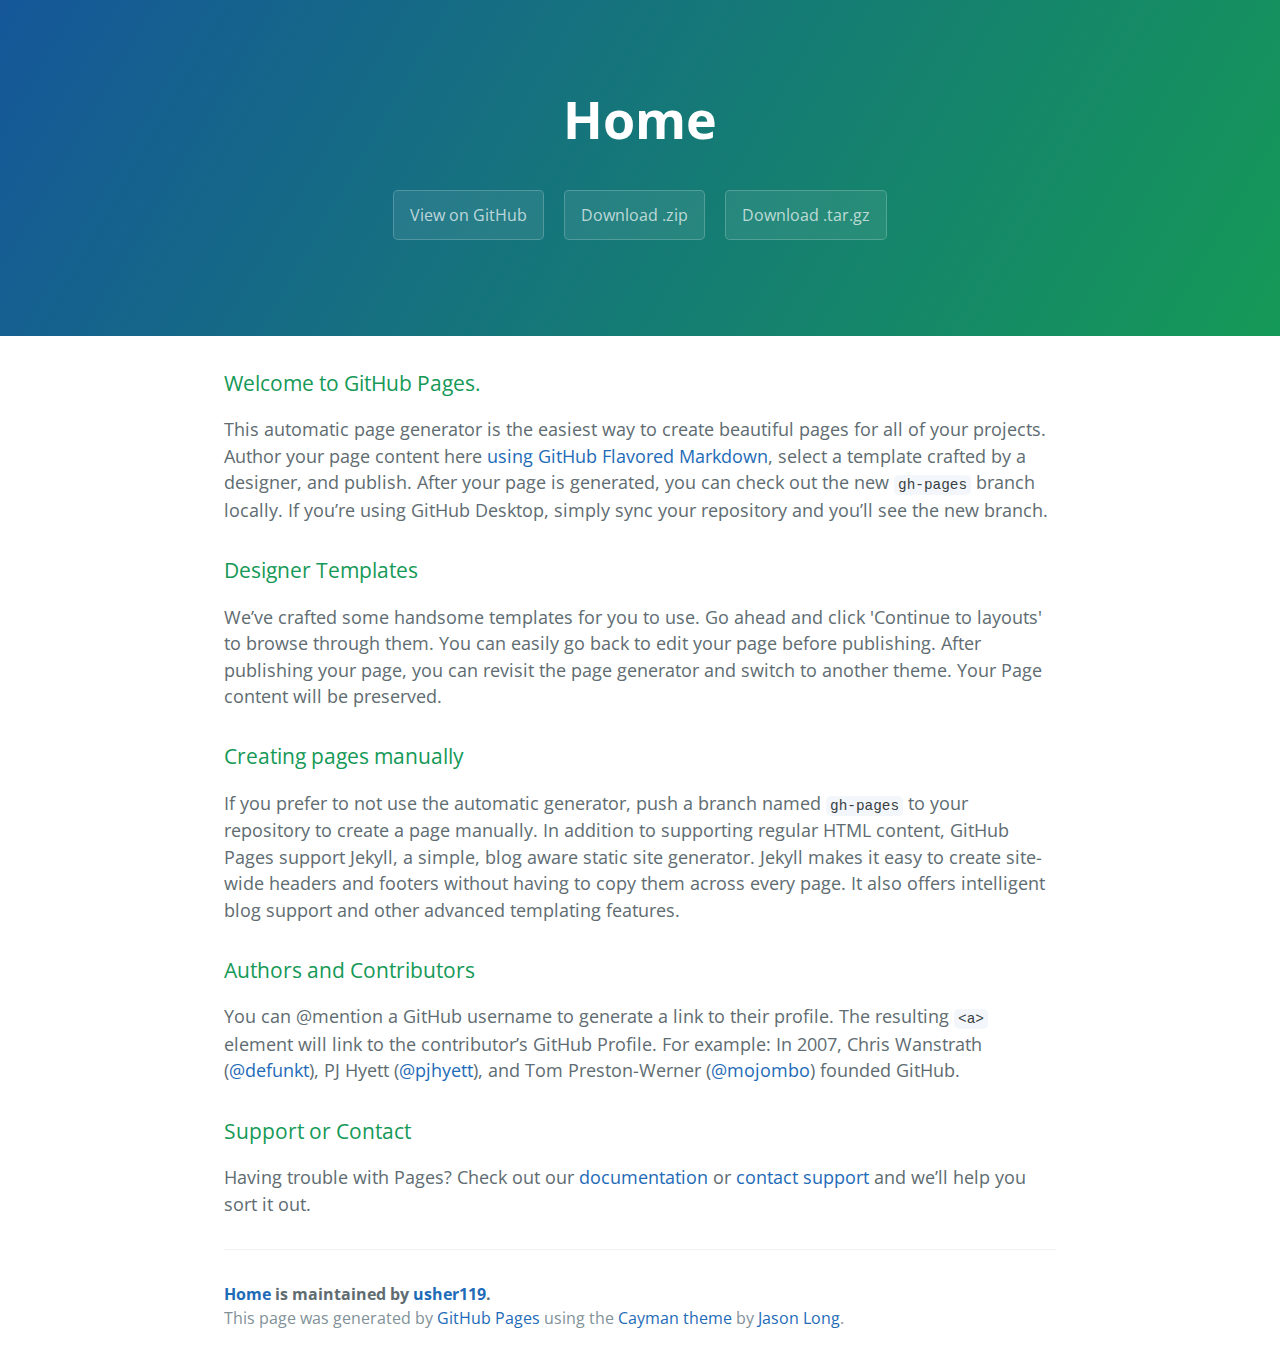
<file: index.html>
<!DOCTYPE html>
<html lang="en-us">
  <head>
    <meta charset="UTF-8">
    <title>Home by usher119</title>
    <meta name="viewport" content="width=device-width, initial-scale=1">
    <link rel="stylesheet" type="text/css" href="stylesheets/normalize.css" media="screen">
    <link href='https://fonts.googleapis.com/css?family=Open+Sans:400,700' rel='stylesheet' type='text/css'>
    <link rel="stylesheet" type="text/css" href="stylesheets/stylesheet.css" media="screen">
    <link rel="stylesheet" type="text/css" href="stylesheets/github-light.css" media="screen">
  </head>
  <body>
    <section class="page-header">
      <h1 class="project-name">Home</h1>
      <h2 class="project-tagline"></h2>
      <a href="https://github.com/usher119/home" class="btn">View on GitHub</a>
      <a href="https://github.com/usher119/home/zipball/master" class="btn">Download .zip</a>
      <a href="https://github.com/usher119/home/tarball/master" class="btn">Download .tar.gz</a>
    </section>

    <section class="main-content">
      <h3>
<a id="welcome-to-github-pages" class="anchor" href="#welcome-to-github-pages" aria-hidden="true"><span aria-hidden="true" class="octicon octicon-link"></span></a>Welcome to GitHub Pages.</h3>

<p>This automatic page generator is the easiest way to create beautiful pages for all of your projects. Author your page content here <a href="https://guides.github.com/features/mastering-markdown/">using GitHub Flavored Markdown</a>, select a template crafted by a designer, and publish. After your page is generated, you can check out the new <code>gh-pages</code> branch locally. If you’re using GitHub Desktop, simply sync your repository and you’ll see the new branch.</p>

<h3>
<a id="designer-templates" class="anchor" href="#designer-templates" aria-hidden="true"><span aria-hidden="true" class="octicon octicon-link"></span></a>Designer Templates</h3>

<p>We’ve crafted some handsome templates for you to use. Go ahead and click 'Continue to layouts' to browse through them. You can easily go back to edit your page before publishing. After publishing your page, you can revisit the page generator and switch to another theme. Your Page content will be preserved.</p>

<h3>
<a id="creating-pages-manually" class="anchor" href="#creating-pages-manually" aria-hidden="true"><span aria-hidden="true" class="octicon octicon-link"></span></a>Creating pages manually</h3>

<p>If you prefer to not use the automatic generator, push a branch named <code>gh-pages</code> to your repository to create a page manually. In addition to supporting regular HTML content, GitHub Pages support Jekyll, a simple, blog aware static site generator. Jekyll makes it easy to create site-wide headers and footers without having to copy them across every page. It also offers intelligent blog support and other advanced templating features.</p>

<h3>
<a id="authors-and-contributors" class="anchor" href="#authors-and-contributors" aria-hidden="true"><span aria-hidden="true" class="octicon octicon-link"></span></a>Authors and Contributors</h3>

<p>You can @mention a GitHub username to generate a link to their profile. The resulting <code>&lt;a&gt;</code> element will link to the contributor’s GitHub Profile. For example: In 2007, Chris Wanstrath (<a href="https://github.com/defunkt" class="user-mention">@defunkt</a>), PJ Hyett (<a href="https://github.com/pjhyett" class="user-mention">@pjhyett</a>), and Tom Preston-Werner (<a href="https://github.com/mojombo" class="user-mention">@mojombo</a>) founded GitHub.</p>

<h3>
<a id="support-or-contact" class="anchor" href="#support-or-contact" aria-hidden="true"><span aria-hidden="true" class="octicon octicon-link"></span></a>Support or Contact</h3>

<p>Having trouble with Pages? Check out our <a href="https://help.github.com/pages">documentation</a> or <a href="https://github.com/contact">contact support</a> and we’ll help you sort it out.</p>

      <footer class="site-footer">
        <span class="site-footer-owner"><a href="https://github.com/usher119/home">Home</a> is maintained by <a href="https://github.com/usher119">usher119</a>.</span>

        <span class="site-footer-credits">This page was generated by <a href="https://pages.github.com">GitHub Pages</a> using the <a href="https://github.com/jasonlong/cayman-theme">Cayman theme</a> by <a href="https://twitter.com/jasonlong">Jason Long</a>.</span>
      </footer>

    </section>

  
  </body>
</html>
</file>
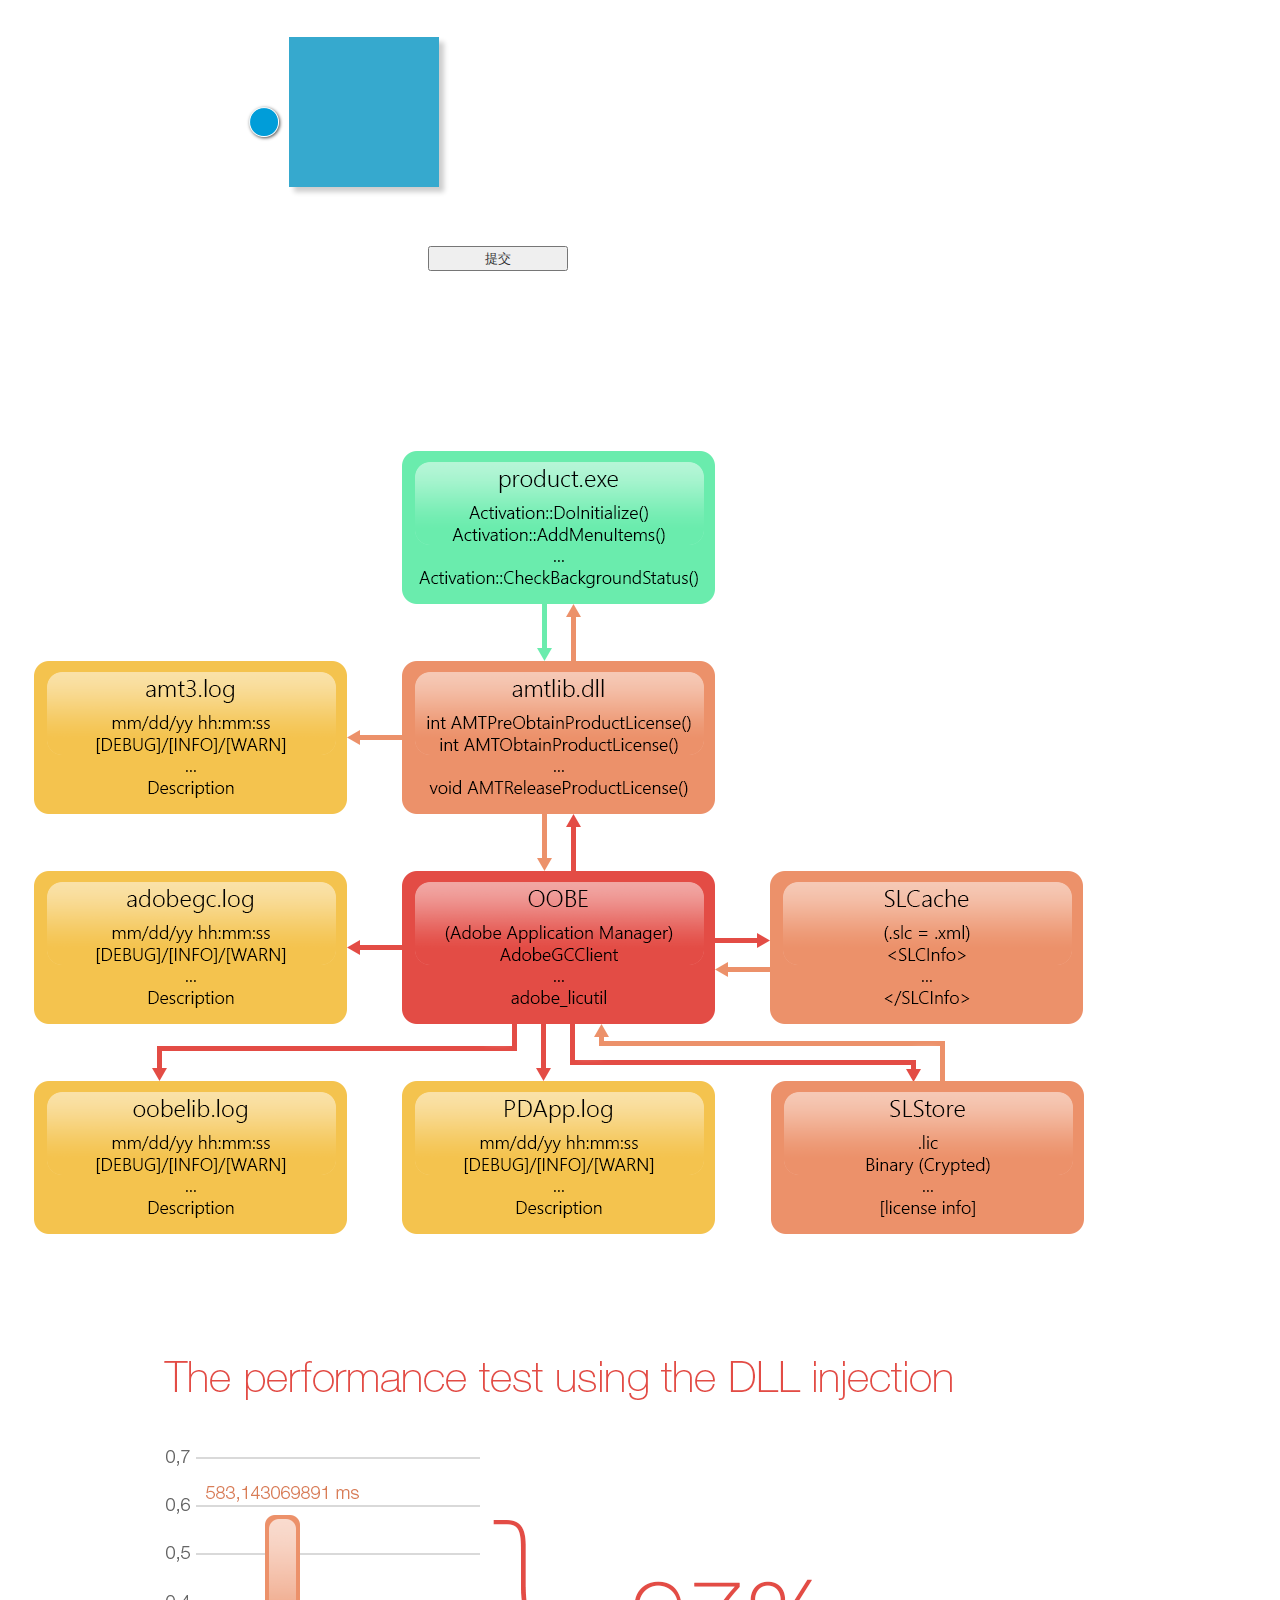
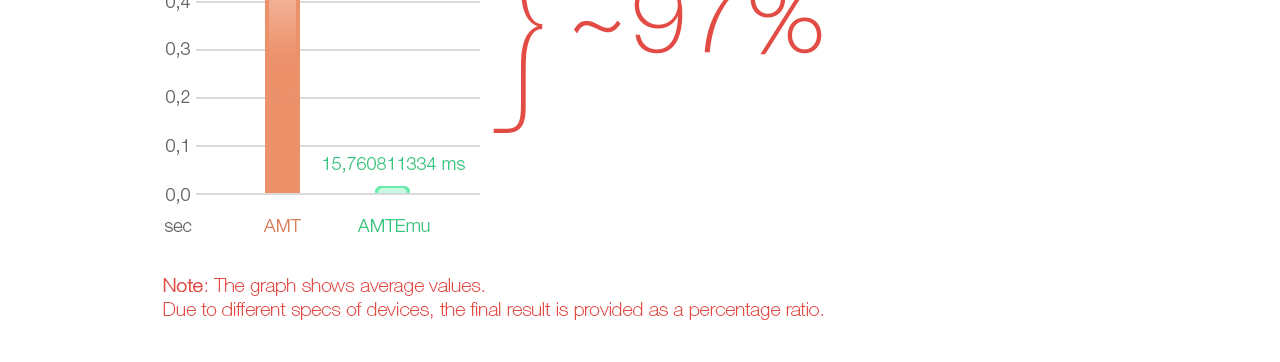
<file: home.html>
﻿<!DOCTYPE html>
<html>
  <head>
    <title>Home</title>
    <meta http-equiv="X-UA-Compatible" content="IE=edge"/>
    <meta http-equiv="content-type" content="text/html; charset=utf-8"/>
    <meta name="apple-mobile-web-app-capable" content="yes"/>
    <link href="resources/css/jquery-ui-themes.css" type="text/css" rel="stylesheet"/>
    <link href="resources/css/axure_rp_page.css" type="text/css" rel="stylesheet"/>
    <link href="data/styles.css" type="text/css" rel="stylesheet"/>
    <link href="files/home/styles.css" type="text/css" rel="stylesheet"/>
    <script src="resources/scripts/jquery-1.7.1.min.js"></script>
    <script src="resources/scripts/jquery-ui-1.8.10.custom.min.js"></script>
    <script src="resources/scripts/axure/axQuery.js"></script>
    <script src="resources/scripts/axure/globals.js"></script>
    <script src="resources/scripts/axutils.js"></script>
    <script src="resources/scripts/axure/annotation.js"></script>
    <script src="resources/scripts/axure/axQuery.std.js"></script>
    <script src="resources/scripts/axure/doc.js"></script>
    <script src="data/document.js"></script>
    <script src="resources/scripts/messagecenter.js"></script>
    <script src="resources/scripts/axure/events.js"></script>
    <script src="resources/scripts/axure/recording.js"></script>
    <script src="resources/scripts/axure/action.js"></script>
    <script src="resources/scripts/axure/expr.js"></script>
    <script src="resources/scripts/axure/geometry.js"></script>
    <script src="resources/scripts/axure/flyout.js"></script>
    <script src="resources/scripts/axure/ie.js"></script>
    <script src="resources/scripts/axure/model.js"></script>
    <script src="resources/scripts/axure/repeater.js"></script>
    <script src="resources/scripts/axure/sto.js"></script>
    <script src="resources/scripts/axure/utils.temp.js"></script>
    <script src="resources/scripts/axure/variables.js"></script>
    <script src="resources/scripts/axure/drag.js"></script>
    <script src="resources/scripts/axure/move.js"></script>
    <script src="resources/scripts/axure/visibility.js"></script>
    <script src="resources/scripts/axure/style.js"></script>
    <script src="resources/scripts/axure/adaptive.js"></script>
    <script src="resources/scripts/axure/tree.js"></script>
    <script src="resources/scripts/axure/init.temp.js"></script>
    <script src="files/home/data.js"></script>
    <script src="resources/scripts/axure/legacy.js"></script>
    <script src="resources/scripts/axure/viewer.js"></script>
    <script src="resources/scripts/axure/math.js"></script>
    <script type="text/javascript">
      $axure.utils.getTransparentGifPath = function() { return 'resources/images/transparent.gif'; };
      $axure.utils.getOtherPath = function() { return 'resources/Other.html'; };
      $axure.utils.getReloadPath = function() { return 'resources/reload.html'; };
    </script>
  </head>
  <body>
    <div id="base" class="">

      <!-- Unnamed (Ellipse) -->
      <div id="u0" class="ax_default marker">
        <img id="u0_img" class="img " src="images/home/u0.png"/>
        <!-- Unnamed () -->
        <div id="u1" class="text" style="display:none; visibility: hidden">
          <p><span></span></p>
        </div>
      </div>

      <!-- Unnamed (Rectangle) -->
      <div id="u2" class="ax_default sticky_2">
        <div id="u2_div" class=""></div>
        <!-- Unnamed () -->
        <div id="u3" class="text" style="display:none; visibility: hidden">
          <p><span></span></p>
        </div>
      </div>

      <!-- Unnamed (HTML Button) -->
      <div id="u4" class="ax_default html_button">
        <input id="u4_input" type="submit" value="提交"/>
      </div>

      <!-- Unnamed (Image) -->
      <div id="u5" class="ax_default image">
        <img id="u5_img" class="img " src="images/home/u5.png"/>
        <!-- Unnamed () -->
        <div id="u6" class="text" style="display:none; visibility: hidden">
          <p><span></span></p>
        </div>
      </div>

      <!-- Unnamed (Image) -->
      <div id="u7" class="ax_default image">
        <img id="u7_img" class="img " src="images/home/u7.png"/>
        <!-- Unnamed () -->
        <div id="u8" class="text" style="display:none; visibility: hidden">
          <p><span></span></p>
        </div>
      </div>
    </div>
  </body>
</html>
</file>
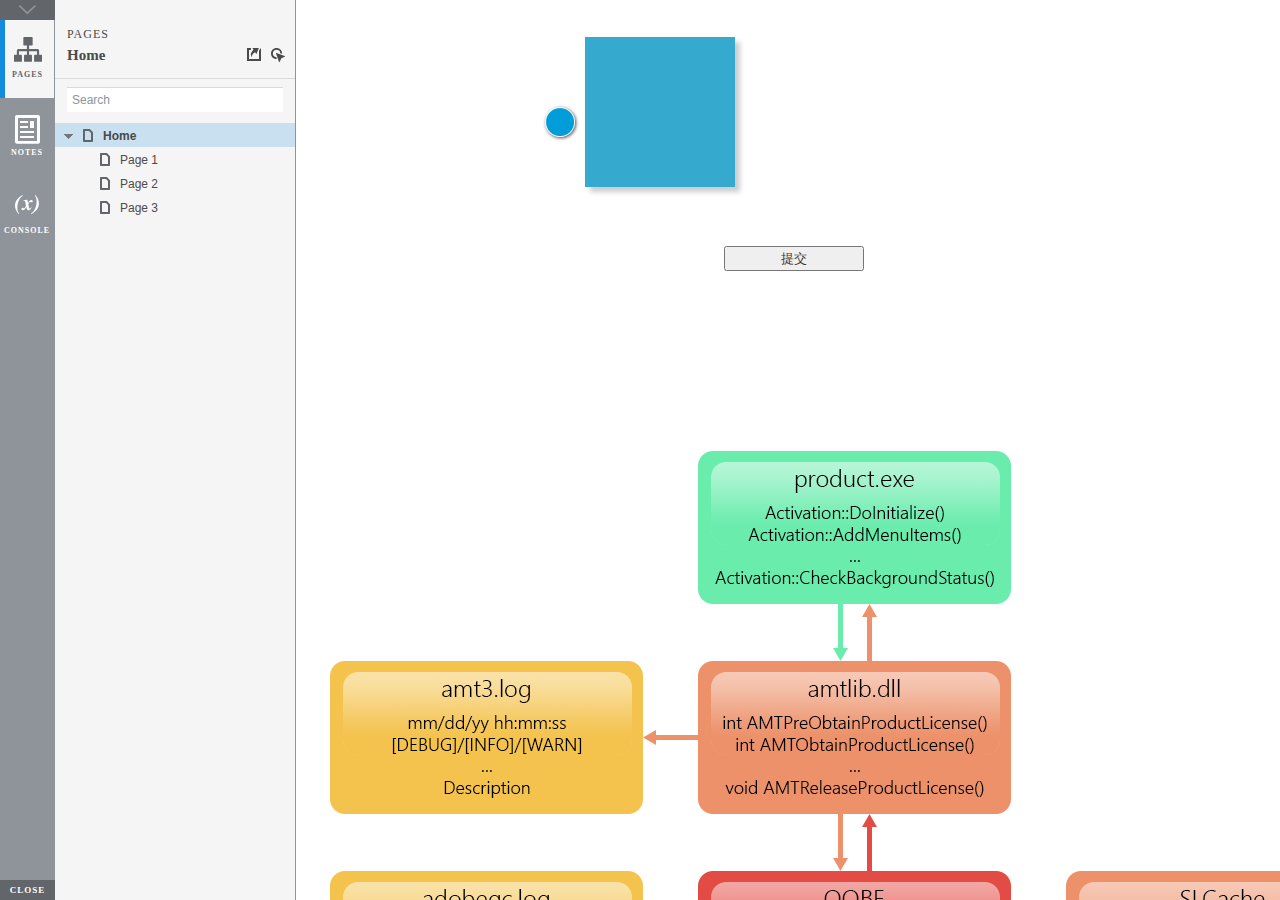
<file: start.html>
﻿<!DOCTYPE html>
<html xmlns="http://www.w3.org/1999/xhtml" xml:lang="en" lang="en">
<head>
    <title>Untitled Document</title>
    <meta http-equiv="X-UA-Compatible" content="IE=edge"/>
    <meta http-equiv="content-type" content="text/html; charset=utf-8" />
    <meta name="viewport" content="width=device-width, initial-scale=1.0" />
    <meta name="apple-mobile-web-app-capable" content="yes" />
    <link type="text/css" href="resources/css/reset.css" rel="Stylesheet" />
    <link type="text/css" href="resources/css/default.css" rel="Stylesheet" />
    <!--<link href='https://fonts.googleapis.com/css?family=Nunito:300' rel='stylesheet' type='text/css'>-->

    <script type="text/javascript">
        if (location.href.toString().indexOf('file://localhost/') == 0) {
            location.href = location.href.toString().replace('file://localhost/', 'file:///');
        }
    </script>

    <script type="text/javascript" src="resources/scripts/jquery-1.7.1.min.js"></script>
    <script type="text/javascript" src="resources/scripts/player/splitter.js"></script>
    <script type="text/javascript" src="resources/scripts/axutils.js"></script>
    <script type="text/javascript" src="resources/scripts/player/axplayer.js"></script>
    <script type="text/javascript" src="resources/scripts/messagecenter.js"></script>
    <script type="text/javascript" src="data/document.js"></script>
    <style type="text/css">

#outerContainer {
	width:1000px;
	height:1500px;
}

.vsplitbar {
    width: 3px;
    /*background: #B9B9B9;*/
    border-right: 1px solid #8f949a;
}

.vsplitbar:hover, .vsplitbar.active {
    background: #8f949a;
}

#rightPanel {
    background-color: White;
}

/*#leftPanel {
    min-width: 120px;
}*/

.splitterMask {
   position:absolute;
   top: 0;
   left: 0;
   width: 100%;
   height: 100%;
   overflow: hidden;
   background-image: url(resources/images/transparent.gif);
   z-index: 20000;
}

    </style>
    <script type="text/javascript" language="JavaScript"><!--
        var SITEMAP_COLLAPSE_VAR_NAME = 'c';
        var PLUGIN_VAR_NAME = 'g';
        var FOOTNOTES_VAR_NAME = 'fn';
        var ADAPTIVE_VIEW_VAR_NAME = 'view';
        var lastLeftPanelWidth = 295;
        var toolBarOnly = true;

        // isolate scope
        (function() {
            setUpController();
            
            var configuration = $axure.document.configuration;
            var _settings = {};
            _settings.projectId = configuration.prototypeId;
            _settings.isAxshare = configuration.isAxshare;
            _settings.loadFeedbackPlugin = configuration.loadFeedbackPlugin;
            var cHash = getHashStringVar(SITEMAP_COLLAPSE_VAR_NAME);
            _settings.startCollapsed = cHash == "1";
            if(cHash == "2") closePlayer();
            var gHash = getHashStringVar(PLUGIN_VAR_NAME);
            if(gHash == "") gHash = 1;
            _settings.startPluginGid = gHash;

            $axure.player.settings = _settings;

            $(window).bind('load', function() {
                if(CHROME_5_LOCAL && !$('body').attr('pluginDetected')) {
                    window.location = 'resources/chrome/chrome.html';
                }
            });

            $(document).ready(function() {
                $axure.page.bind('load.start', mainFrame_onload);
                $axure.messageCenter.addMessageListener(messageCenter_message);

                $(document).on('pluginShown', function (event, data) {
                    setVarInCurrentUrlHash('g', data ? data : '');
                });

                $(document).on('pluginCreated', function(event, data) {
                    if($axure.player.settings.startPluginGid == data) {
                        $axure.player.showPlugin(data);
                    }
                });

                if($axure.player.settings.loadFeedbackPlugin) {
                    if($axure.player.settings.isAxshare) {
                        $axure.utils.loadJS('/Scripts/plugins/feedback/feedback8.js');
                    } else {
                        $axure.utils.loadJS('http://share.axure.com/Scripts/plugins/feedback/feedback8.js');
                    }
                }

                if(navigator.userAgent.indexOf("MSIE") >= 0) $('#outerContainer').width('100%');
                initialize();
                if($axure.player.settings.startCollapsed) $('#outerContainer').splitter({ sizeLeft: 0 });
                else $('#outerContainer').splitter({ sizeLeft: lastLeftPanelWidth });
                $('#leftPanel').width(lastLeftPanelWidth);
                
                $(window).resize(function() { resizeContent(); });

                $('#maximizePanelContainer').hide();

                initializeLogo();

                $(window).resize();
                resizeContent();
                
                $axure.player.collapseToBar();

                if($axure.player.settings.startCollapsed) {
                    collapse();
                    $('#leftPanel').width(0);
                }

                if(MOBILE_DEVICE) {
                    $('#interfaceControlFrameMinimizeContainer').height('45px');
                    $('#interfaceControlFrameMinimizeContainer a').height('45px');
                    $('#interfaceControlFrameHeaderContainer').css('margin-top','45px');
                    $('#interfaceControlFrameCloseContainer a').css('padding','10px 0px');
                    $('#maximizePanelContainer').height('45px');//.css('top','inherit').css('bottom','0px');

                    $('body').removeClass('hashover');

                    if(IOS) {
                        $('#rightPanel').css('overflow', 'auto').css('-webkit-overflow-scrolling', 'touch').css('-ms-overflow-x', 'hidden');

                        window.addEventListener("orientationchange", function() {
                            var viewport = document.querySelector("meta[name=viewport]");
                            //so iOS doesn't zoom when switching back to portrait
                            viewport.setAttribute('content', 'width=device-width, initial-scale=1.0, maximum-scale=1.0');
                            viewport.setAttribute('content', 'width=device-width, initial-scale=1.0');
                            resizeContent();
                        }, false);

                        $axure.page.bind('load.start', function() {
                            resizeContent();
                        });
                    }
                }

            });

            function initialize() {
                var legacyQString = getQueryString("Page");
                if (legacyQString.length > 0) {
                    location.href = location.href.substring(0, location.href.indexOf("?")) + "#p=" + legacyQString;
                    return;
                }

                var mainFrame = document.getElementById("mainFrame");
                mainFrame.contentWindow.location.href = getInitialUrl();
            }

            function initializeLogo() {
                if($axure.document.configuration.logoImagePath) {
                    var image = new Image();
                    image.onload = function() {
                        $('#logoImage').css('max-width', this.width + 'px');
                        $axure.player.resizeContent();
                    };
                    image.src = $axure.document.configuration.logoImagePath;
                
                    $('#interfaceControlFrameLogoImageContainer').html('<img id="logoImage" src="" />');
                    $('#logoImage').attr('src', $axure.document.configuration.logoImagePath).load(function() { resizeContent(); });
                } else $('#interfaceControlFrameLogoImageContainer').hide();

                if ($axure.document.configuration.logoImageCaption) {
                    $('#interfaceControlFrameLogoCaptionContainer').html($axure.document.configuration.logoImageCaption);
                } else $('#interfaceControlFrameLogoCaptionContainer').hide();

                if(!$('#interfaceControlFrameLogoImageContainer').is(':visible') && !$('#interfaceControlFrameLogoCaptionContainer').is(':visible')) {
                    $('#interfaceControlFrameLogoContainer').hide();
                }
            }

            var resizeContent = $axure.player.resizeContent = function() {
                var newHeight = $(window).height();
                var newWidth = $(window).width();

                var controlContainerHeight = newHeight;// - 30;
                if($('#interfaceControlFrameLogoContainer').is(':visible')) controlContainerHeight -= $('#interfaceControlFrameLogoContainer').outerHeight();// + 16;

                $('#outerContainer').height(newHeight).width(newWidth);
                $('.vsplitbar').height(newHeight);
                $('#leftPanel').height(newHeight);
                $('#interfaceControlFrame').height(newHeight);
                $('#interfaceControlFrameContainer').height(newHeight);
                $('#interfaceControlFrameHostContainer').height(controlContainerHeight);

                $('#rightPanel').height(newHeight);
                $('#mainFrame').height(newHeight);

                if($('#leftPanel').is(':visible')) $('#rightPanel').width($(window).width() - $('#leftPanel').width() - 1);// $('.vsplitbar').width());
                else $('#rightPanel').width($(window).width());

                $(document).trigger('ContainerHeightChange',[controlContainerHeight]);

                if(MOBILE_DEVICE) {
                    if(!(getHashStringVar(ADAPTIVE_VIEW_VAR_NAME).length > 0)) $axure.messageCenter.postMessage('setAdaptiveViewForSize', {'width':newWidth, 'height':$('#rightPanel').height()});
                }
            }

            var collapseToBar = $axure.player.collapseToBar = function() {
                lastLeftPanelWidth = $('#leftPanel').width();
                $('#leftPanel').width('55px');
                $('.vsplitbar').hide();
                $('#rightPanel').width($(window).width() - $('#leftPanel').width());
                $(window).resize();
                $('#outerContainer').trigger('resize');
                toolBarOnly = true;
            }

            var expandFromBar = $axure.player.expandFromBar = function() {
                if($('.vsplitbar').is(':visible')) return;

                $('#leftPanel').width(lastLeftPanelWidth);
                $('.vsplitbar').show();
                $('#rightPanel').width($(window).width() - $('#leftPanel').width() - 1);// $('.vsplitbar').width());
                $(window).resize();
                $('#outerContainer').trigger('resize');
                toolBarOnly = false;
            }

        })();

        function messageCenter_message(message, data) {
            if(message == 'expandFrame') expand();
            else if(message == 'getCollapseFrameOnLoad' && $axure.player.settings.startCollapsed && !MOBILE_DEVICE) $axure.messageCenter.postMessage('collapseFrameOnLoad');
        }

        
        function getInitialUrl() {
            var pageName = getHashStringVar("p");
            if(pageName.length > 0) return pageName + ".html";
            else {
                var url = getFirstPageUrl($axure.document.sitemap.rootNodes);
                return (url ? url : "about:blank");
            }
        }

        function getFirstPageUrl(nodes) {
            for (var i = 0; i < nodes.length; i++) {
                var node = nodes[i];
                if (node.url) return node.url;
                else {
                    var hasChildren = (node.children && node.children.length > 0);
                    if (hasChildren) {
                        var url = getFirstPageUrl(node.children);
                        if (url) return url;
                    }
                }
            }
            return null;
        }

        function closePlayer() {
            if($axure.page.location) window.location.href = $axure.page.location;
            else {
                var pageFile = getInitialUrl();
                var currentLocation = window.location.toString();
                window.location.href = currentLocation.substr(0, currentLocation.lastIndexOf("/") + 1) + pageFile;
            }
        }

        function replaceHash(newHash) {
            var currentLocWithoutHash = window.location.toString().split('#')[0];

            //We use replace so that every hash change doesn't get appended to the history stack.
            //We use replaceState in browsers that support it, else replace the location
            if(typeof window.history.replaceState != 'undefined') {
                try {
                    //Chrome 45 (Version 45.0.2454.85 m) started throwing an error here when generated locally (this only happens with sitemap open) which broke all interactions.
                    //try catch breaks the url adjusting nicely when the sitemap is open, but all interactions and forward and back buttons work.
                    //Uncaught SecurityError: Failed to execute 'replaceState' on 'History': A history state object with URL 'file:///C:/Users/Ian/Documents/Axure/HTML/Untitled/start.html#p=home' cannot be created in a document with origin 'null'.
                    window.history.replaceState(null, null, currentLocWithoutHash + newHash);
                } catch(ex) {}
            } else {
                window.location.replace(currentLocWithoutHash + newHash);
            }
        }

        function collapse() {
            setVarInCurrentUrlHash('c', 1);
            if(!toolBarOnly) lastLeftPanelWidth = $('#leftPanel').width();

            $('#maximizePanelContainer').show();
            $('#leftPanel').hide();
            $('.vsplitbar').hide();
            $('#rightPanel').width($(window).width());
            $(window).resize();
            $('#outerContainer').trigger('resize');

            $(document).trigger('sidebarCollapse');

            if(MOBILE_DEVICE) {
                $('#maximizePanelContainer').animate({
                    top:$('#rightPanel').height() - $('#maximizePanelContainer').height()
                }, 300, 'swing', function() {
                    $('#maximizePanelContainer').css('top', 'inherit').css('bottom', '0px');
                });
            }
        }

        function expand() {
            if(MOBILE_DEVICE) {
                $('#maximizePanelContainer').css('top', '0px').css('bottom', 'inherit');
            }

            deleteVarFromCurrentUrlHash('c');
            $('#maximizePanelContainer').hide();
            $('#leftPanel').width(lastLeftPanelWidth);
            $('#leftPanel').show();
            if(!toolBarOnly) {
                $('.vsplitbar').show();
                $('#rightPanel').width($(window).width() - $('#leftPanel').width() - 1);
            } else {
                $axure.player.collapseToBar();
            }
            $(window).resize();
            $('#outerContainer').trigger('resize');

            $(document).trigger('sidebarExpanded');
        }


        function mainFrame_onload() {
            if($axure.page.pageName) document.title = $axure.page.pageName;
        }

        function getQueryString(query) {
            var qstring = self.location.href.split("?");
            if(qstring.length < 2) return "";
            return GetParameter(qstring, query);
        }
        
        function GetParameter(qstring, query) {
            var prms = qstring[1].split("&");
            var frmelements = new Array();
            var currprmeter, querystr = "";

            for(var i = 0; i < prms.length; i++) {
                currprmeter = prms[i].split("=");
                frmelements[i] = new Array();
                frmelements[i][0] = currprmeter[0];
                frmelements[i][1] = currprmeter[1];
            }

            for(j = 0; j < frmelements.length; j++) {
                if(frmelements[j][0].toLowerCase() == query.toLowerCase()) {
                    querystr = frmelements[j][1];
                    break;
                }
            }
            return querystr;
        }
        
        function getHashStringVar(query) {
            var qstring = self.location.href.split("#");
            if(qstring.length < 2) return "";
            return GetParameter(qstring, query);
        }

        function setHashStringVar(currentHash, varName, varVal) {
            var varWithEqual = varName + '=';
            var poundVarWithEqual = varVal === '' ? '' :  '#' + varName + '=' + varVal;
            var ampVarWithEqual = varVal === '' ? '' :  '&' + varName + '=' + varVal;
            var hashToSet = '';

            var pageIndex = currentHash.indexOf('#' + varWithEqual);
            if(pageIndex == -1) pageIndex = currentHash.indexOf('&' + varWithEqual);
            if(pageIndex != -1) {
                var newHash = currentHash.substring(0, pageIndex);

                newHash = newHash == '' ? poundVarWithEqual : newHash + ampVarWithEqual;

                var ampIndex = currentHash.indexOf('&', pageIndex + 1);
                if(ampIndex != -1) {
                    newHash = newHash == '' ? '#' + currentHash.substring(ampIndex + 1) : newHash + currentHash.substring(ampIndex);
                }
                hashToSet = newHash;
            } else if(currentHash.indexOf('#') != -1) {
                hashToSet = currentHash + ampVarWithEqual;
            } else {
                hashToSet = poundVarWithEqual;
            }

            if(hashToSet != '' || varVal == '') {
                return hashToSet;
            }

            return null;
        }

        function setVarInCurrentUrlHash(varName, varVal) {
            var newHash = setHashStringVar(window.location.hash, varName, varVal);

            if(newHash != null) {
                replaceHash(newHash);
            }
        }

        function deleteHashStringVar(currentHash, varName) {
            var varWithEqual = varName + '=';

            var pageIndex = currentHash.indexOf('#' + varWithEqual);
            if(pageIndex == -1) pageIndex = currentHash.indexOf('&' + varWithEqual);
            if(pageIndex != -1) {
                var newHash = currentHash.substring(0, pageIndex);

                var ampIndex = currentHash.indexOf('&', pageIndex + 1);

                //IF begin of string....if none blank, ELSE # instead of & and rest
                //IF in string....prefix + if none blank, ELSE &-rest
                if(newHash == '') { //beginning of string
                    newHash = ampIndex != -1 ? '#' + currentHash.substring(ampIndex + 1) : '';
                } else { //somewhere in the middle
                    newHash = newHash + (ampIndex != -1 ? currentHash.substring(ampIndex) : '');
                }

                return newHash;
            }

            return null;
        }

        function deleteVarFromCurrentUrlHash(varName) {
            var newHash = deleteHashStringVar(window.location.hash, varName);

            if(newHash != null) {
                replaceHash(newHash);
            }
        }
    --></script>

    <link type="text/css" rel="Stylesheet" href="plugins/sitemap/styles/sitemap.css" />
    <script type="text/javascript" src="plugins/sitemap/sitemap.js"></script>
    <link type="text/css" rel="Stylesheet" href="plugins/page_notes/styles/page_notes.css" />
    <script type="text/javascript" src="plugins/page_notes/page_notes.js"></script>
    <!--<link type="text/css" rel="Stylesheet" href="plugins/recordplay/styles/recordplay.css" />
    <script type="text/javascript" src="plugins/recordplay/recordplay.js"></script>-->
    <link type="text/css" rel="Stylesheet" href="plugins/debug/styles/debug.css" />
    <script type="text/javascript" src="plugins/debug/debug.js"></script>

</head>
<body scroll="no" class="hashover">
    <div id="outerContainer">

        <div id="leftPanel">
            <div id="interfaceControlFrame">
                <div id="interfaceControlFrameMinimizeContainer">
                    <a title="Collapse" id="interfaceControlFrameMinimizeButton" onclick="collapse();">&nbsp;</a>
                </div>
                <div id="interfaceControlFrameHeaderContainer">
                    <ul id="interfaceControlFrameHeader"></ul>
                </div>
                <div id="interfaceControlFrameContainer">
                    <div id="interfaceControlFrameLogoContainer">
                        <div id="interfaceControlFrameLogoImageContainer"></div>
                        <div id="interfaceControlFrameLogoCaptionContainer"></div>
                    </div>
                    <div id="interfaceControlFrameHostContainer">
                    </div>
                </div>
                <div id="interfaceControlFrameCloseContainer">
                    <a title="Close" id="interfaceControlFrameCloseButton" onclick="closePlayer();">CLOSE</a>
                </div>
            </div>
        </div>
        <div id="rightPanel">
            <iframe id="mainFrame" name="mainFrame" width="100%" height="100%" src="" frameborder="0" style="display: block;" webkitallowfullscreen mozallowfullscreen allowfullscreen></iframe>
        </div>

    </div>

    <div id="maximizePanelContainer">
        <iframe id="expandFrame" src="resources/expand.html" width="100%" height="100%" scrolling="no" allowtransparency="true" frameborder="0"></iframe>
    </div>

</body>
</html>
</file>
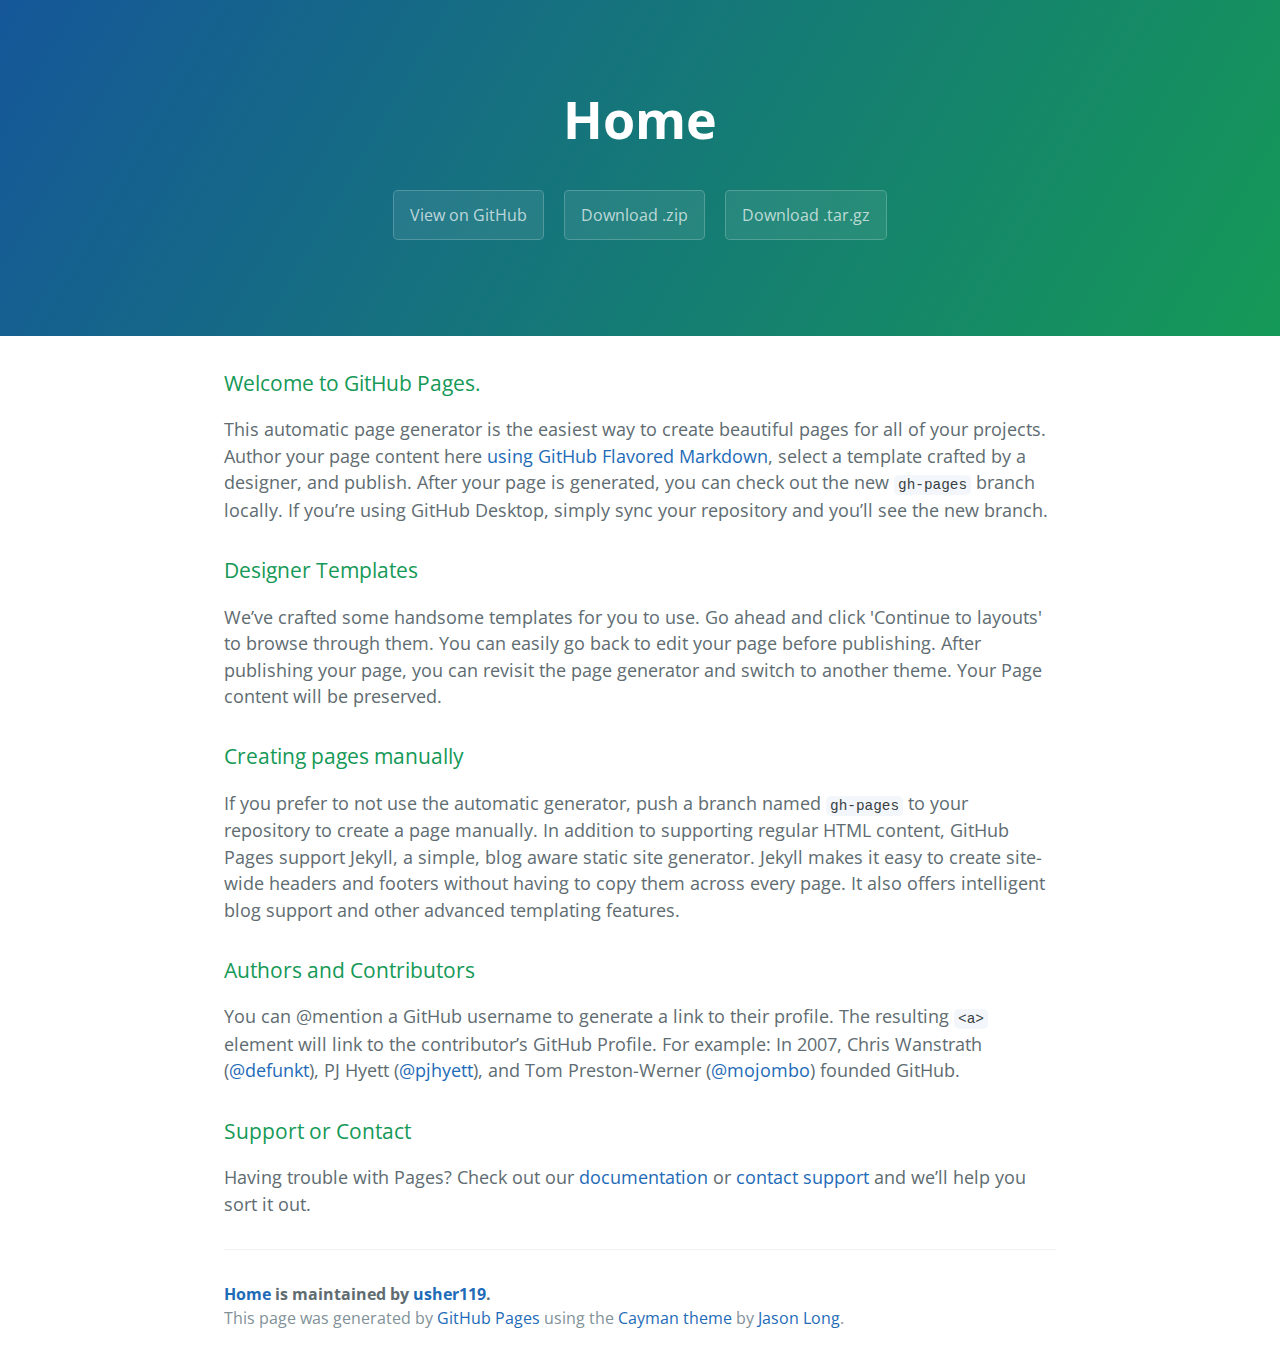
<file: resources/reload.html>
﻿<html>
	<head>
		<title></title>
	</head>
	<body>
	
	<script language="javascript">
	function getUrl() {
      var query = window.location.hash.substring(1);
      var vars = query.split("&&&");
      for (var i=0;i<vars.length;i++) {
        var url = vars[i];
        return decodeURI(url).replace("html%23","html#");
      } 
    }

    var rel = '../';
    var url = getUrl();
    if (url.indexOf(":") > 0 && url.indexOf(":") < 10) rel = '';
	self.location.href = rel + url;
	</script>
	
	</body>
</html>
</file>
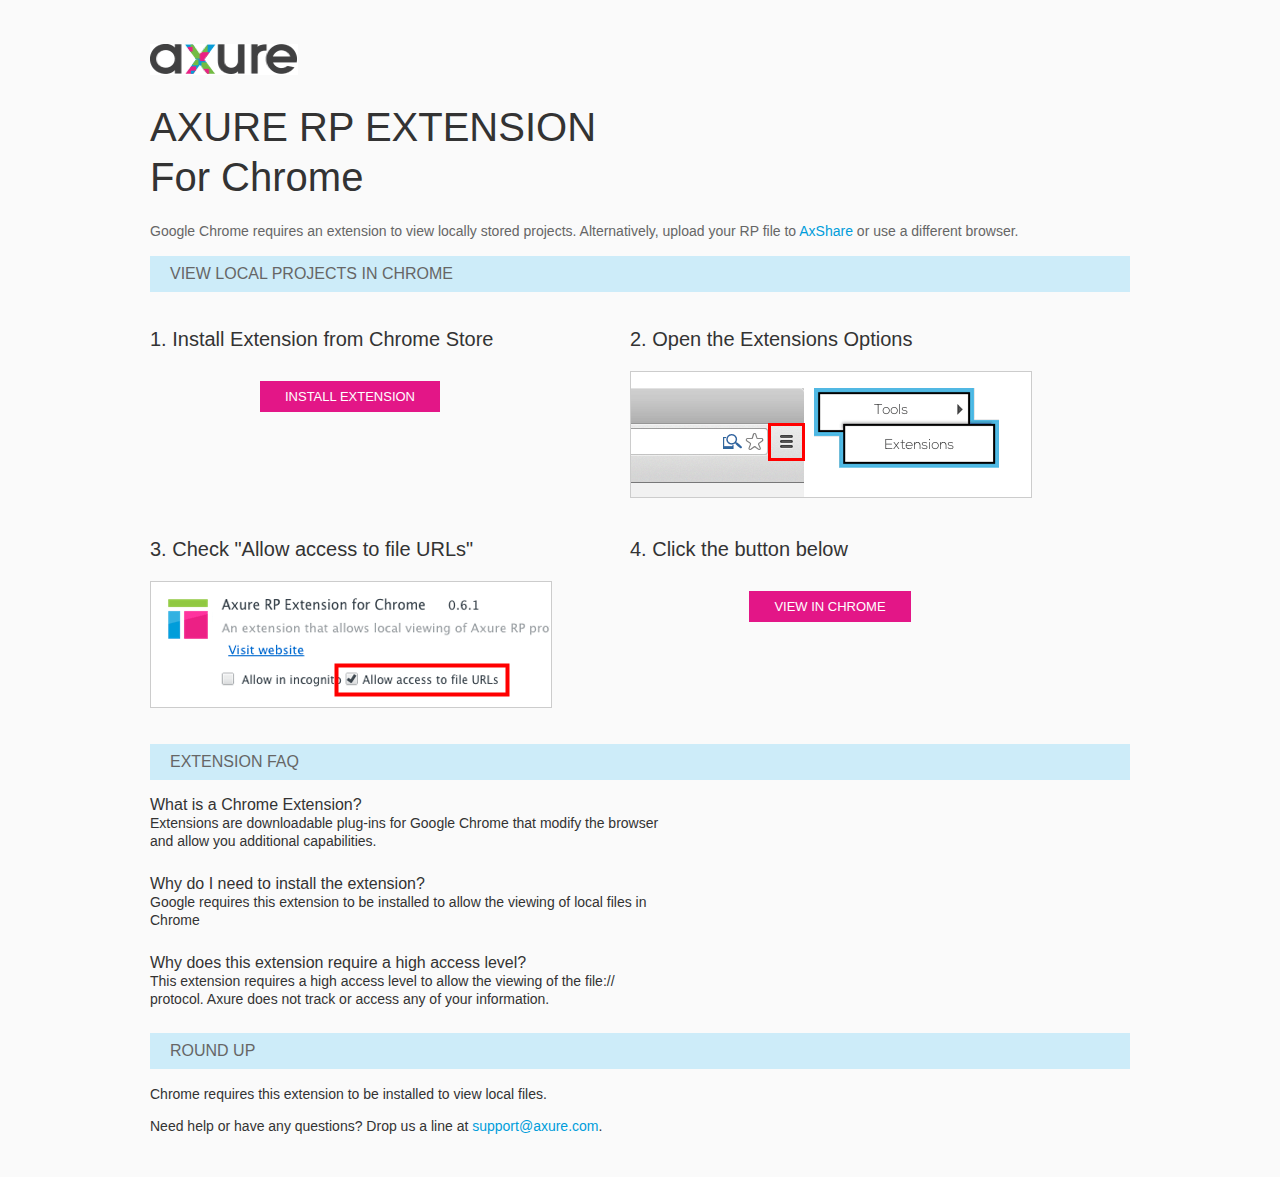
<file: resources/chrome/chrome.html>
<html>
<head>
    <title>Install the Axure RP Chrome Extension</title>
    <style type="text/css">
        *
        {
            font-family: Helvetica, Arial, sans-serif;
        }
        body
        {
            text-align: center;
            background-color: #fafafa;
        }
        p
        {
            font-size: 14px;
            line-height: 18px;
            color: #333333;
        }
        div.container
        {
            width: 980px;
            margin-left: auto;
            margin-right: auto;
            text-align: left;
        }
        a
        {
            text-decoration: none;
            color: #009dda;
        }
        .button
        {
            background: #E31687;
            font: normal 16px Arial, sans-serif;
            color: #FFFFFF;
            padding: 8px 25px 8px 25px;
            border: 0;
            display: inline-block;
            margin-top: 10px;
            text-transform: uppercase;
            font-size: 13px;
        }
        a:hover.button
        {
            opacity: .8;
        }
        div.left
        {
            width: 400px;
            float: left;
            margin-right: 80px;
        }
        div.right
        {
            width: 400px;
            float: left;
        }
        div.buttonContainer
        {
            text-align: center;
        }
        h1
        {
            font-size: 40px;
            color: #333333;
            line-height: 50px;
            margin-bottom: 20px;
            font-weight: normal;
        }
        h2
        {
            font-size: 38px;
            font-weight: normal;
            color: #08639C;
            text-align: center;
        }
        h3
        {
            font-size: 20px;
            color: #333333;
            font-weight: normal;
        }
        .heading
        {
            background-color: #cdecf9;
            height: 36px;
            line-height: 36px;
            padding-left: 20px;
            font-size: 16px;
            color: #666666;
        }
        span.faq
        {
            font-size: 16px;
            font-weight: normal;
            color: #333333;
            display: block;
        }
    </style>
</head>
<body>
    <div class="container">
        <br />
        <br />
        <img src="axure_logo.gif" alt="axure" />
        <br />
        <h1>
            AXURE RP EXTENSION<br />
            For Chrome</h1>
        <p style="font-size: 14px; color: #666666; margin-top: 10px;">
            Google Chrome requires an extension to view locally stored projects. Alternatively,
            upload your RP file to <a href="https://share.axure.com">AxShare</a> or use a different
            browser.</p>
        <h3 class="heading">
            VIEW LOCAL PROJECTS IN CHROME</h3>
        <div class="left">
            <h3>
                1. Install Extension from Chrome Store</h3>
            <div class="buttonContainer">
                <a class="button" href="https://chrome.google.com/webstore/detail/dogkpdfcklifaemcdfbildhcofnopogp"
                    target="_blank">Install Extension</a>
            </div>
        </div>
        <div class="right">
            <h3>
                2. Open the Extensions Options</h3>
            <img src="extensions_menu.gif" alt="extensions" />
        </div>
        <div style="clear: both; height: 20px;">
            &nbsp;</div>
        <div class="left">
            <h3>
                3. Check "Allow access to file URLs"</h3>
            <img src="allow_access.gif" alt="allow access" />
        </div>
        <div class="right">
            <h3>
                4. Click the button below</h3>
            <div class="buttonContainer">
                <a class="button" href="../../start.html">View in Chrome</a>
            </div>
        </div>
        <div style="clear: both; height: 20px;">
        </div>
        <h3 class="heading">
            EXTENSION FAQ</h3>
        <p>
            <span class="faq">What is a Chrome Extension?</span> Extensions are downloadable
            plug-ins for Google Chrome that modify the browser<br />
            and allow you additional capabilities.
        </p>
        <p style="margin-top: 25px;">
            <span class="faq">Why do I need to install the extension?</span> Google requires
            this extension to be installed to allow the viewing of local files in<br />
            Chrome
        </p>
        <p style="margin-top: 25px; margin-bottom: 25px;">
            <span class="faq">Why does this extension require a high access level?</span> This
            extension requires a high access level to allow the viewing of the file://<br />
            protocol. Axure does not track or access any of your information.
        </p>
        <h3 class="heading">
            ROUND UP</h3>
        <p>
            Chrome requires this extension to be installed to view local files.</p>
        <p>
            Need help or have any questions? Drop us a line at <a href="mailto:support@axure.com">
                support@axure.com</a>.
        </p>
        <div style="clear: both; height: 20px;">
        </div>
    </div>
</body>
</html>
</file>
<file: stylesheets/stylesheet.css>
* {
  box-sizing: border-box; }

body {
  padding: 0;
  margin: 0;
  font-family: "Open Sans", "Helvetica Neue", Helvetica, Arial, sans-serif;
  font-size: 16px;
  line-height: 1.5;
  color: #606c71; }

a {
  color: #1e6bb8;
  text-decoration: none; }
  a:hover {
    text-decoration: underline; }

.btn {
  display: inline-block;
  margin-bottom: 1rem;
  color: rgba(255, 255, 255, 0.7);
  background-color: rgba(255, 255, 255, 0.08);
  border-color: rgba(255, 255, 255, 0.2);
  border-style: solid;
  border-width: 1px;
  border-radius: 0.3rem;
  transition: color 0.2s, background-color 0.2s, border-color 0.2s; }
  .btn + .btn {
    margin-left: 1rem; }

.btn:hover {
  color: rgba(255, 255, 255, 0.8);
  text-decoration: none;
  background-color: rgba(255, 255, 255, 0.2);
  border-color: rgba(255, 255, 255, 0.3); }

@media screen and (min-width: 64em) {
  .btn {
    padding: 0.75rem 1rem; } }

@media screen and (min-width: 42em) and (max-width: 64em) {
  .btn {
    padding: 0.6rem 0.9rem;
    font-size: 0.9rem; } }

@media screen and (max-width: 42em) {
  .btn {
    display: block;
    width: 100%;
    padding: 0.75rem;
    font-size: 0.9rem; }
    .btn + .btn {
      margin-top: 1rem;
      margin-left: 0; } }

.page-header {
  color: #fff;
  text-align: center;
  background-color: #159957;
  background-image: linear-gradient(120deg, #155799, #159957); }

@media screen and (min-width: 64em) {
  .page-header {
    padding: 5rem 6rem; } }

@media screen and (min-width: 42em) and (max-width: 64em) {
  .page-header {
    padding: 3rem 4rem; } }

@media screen and (max-width: 42em) {
  .page-header {
    padding: 2rem 1rem; } }

.project-name {
  margin-top: 0;
  margin-bottom: 0.1rem; }

@media screen and (min-width: 64em) {
  .project-name {
    font-size: 3.25rem; } }

@media screen and (min-width: 42em) and (max-width: 64em) {
  .project-name {
    font-size: 2.25rem; } }

@media screen and (max-width: 42em) {
  .project-name {
    font-size: 1.75rem; } }

.project-tagline {
  margin-bottom: 2rem;
  font-weight: normal;
  opacity: 0.7; }

@media screen and (min-width: 64em) {
  .project-tagline {
    font-size: 1.25rem; } }

@media screen and (min-width: 42em) and (max-width: 64em) {
  .project-tagline {
    font-size: 1.15rem; } }

@media screen and (max-width: 42em) {
  .project-tagline {
    font-size: 1rem; } }

.main-content :first-child {
  margin-top: 0; }
.main-content img {
  max-width: 100%; }
.main-content h1, .main-content h2, .main-content h3, .main-content h4, .main-content h5, .main-content h6 {
  margin-top: 2rem;
  margin-bottom: 1rem;
  font-weight: normal;
  color: #159957; }
.main-content p {
  margin-bottom: 1em; }
.main-content code {
  padding: 2px 4px;
  font-family: Consolas, "Liberation Mono", Menlo, Courier, monospace;
  font-size: 0.9rem;
  color: #383e41;
  background-color: #f3f6fa;
  border-radius: 0.3rem; }
.main-content pre {
  padding: 0.8rem;
  margin-top: 0;
  margin-bottom: 1rem;
  font: 1rem Consolas, "Liberation Mono", Menlo, Courier, monospace;
  color: #567482;
  word-wrap: normal;
  background-color: #f3f6fa;
  border: solid 1px #dce6f0;
  border-radius: 0.3rem; }
  .main-content pre > code {
    padding: 0;
    margin: 0;
    font-size: 0.9rem;
    color: #567482;
    word-break: normal;
    white-space: pre;
    background: transparent;
    border: 0; }
.main-content .highlight {
  margin-bottom: 1rem; }
  .main-content .highlight pre {
    margin-bottom: 0;
    word-break: normal; }
.main-content .highlight pre, .main-content pre {
  padding: 0.8rem;
  overflow: auto;
  font-size: 0.9rem;
  line-height: 1.45;
  border-radius: 0.3rem; }
.main-content pre code, .main-content pre tt {
  display: inline;
  max-width: initial;
  padding: 0;
  margin: 0;
  overflow: initial;
  line-height: inherit;
  word-wrap: normal;
  background-color: transparent;
  border: 0; }
  .main-content pre code:before, .main-content pre code:after, .main-content pre tt:before, .main-content pre tt:after {
    content: normal; }
.main-content ul, .main-content ol {
  margin-top: 0; }
.main-content blockquote {
  padding: 0 1rem;
  margin-left: 0;
  color: #819198;
  border-left: 0.3rem solid #dce6f0; }
  .main-content blockquote > :first-child {
    margin-top: 0; }
  .main-content blockquote > :last-child {
    margin-bottom: 0; }
.main-content table {
  display: block;
  width: 100%;
  overflow: auto;
  word-break: normal;
  word-break: keep-all; }
  .main-content table th {
    font-weight: bold; }
  .main-content table th, .main-content table td {
    padding: 0.5rem 1rem;
    border: 1px solid #e9ebec; }
.main-content dl {
  padding: 0; }
  .main-content dl dt {
    padding: 0;
    margin-top: 1rem;
    font-size: 1rem;
    font-weight: bold; }
  .main-content dl dd {
    padding: 0;
    margin-bottom: 1rem; }
.main-content hr {
  height: 2px;
  padding: 0;
  margin: 1rem 0;
  background-color: #eff0f1;
  border: 0; }

@media screen and (min-width: 64em) {
  .main-content {
    max-width: 64rem;
    padding: 2rem 6rem;
    margin: 0 auto;
    font-size: 1.1rem; } }

@media screen and (min-width: 42em) and (max-width: 64em) {
  .main-content {
    padding: 2rem 4rem;
    font-size: 1.1rem; } }

@media screen and (max-width: 42em) {
  .main-content {
    padding: 2rem 1rem;
    font-size: 1rem; } }

.site-footer {
  padding-top: 2rem;
  margin-top: 2rem;
  border-top: solid 1px #eff0f1; }

.site-footer-owner {
  display: block;
  font-weight: bold; }

.site-footer-credits {
  color: #819198; }

@media screen and (min-width: 64em) {
  .site-footer {
    font-size: 1rem; } }

@media screen and (min-width: 42em) and (max-width: 64em) {
  .site-footer {
    font-size: 1rem; } }

@media screen and (max-width: 42em) {
  .site-footer {
    font-size: 0.9rem; } }
</file>
<file: stylesheets/github-light.css>
/*
The MIT License (MIT)

Copyright (c) 2016 GitHub, Inc.

Permission is hereby granted, free of charge, to any person obtaining a copy
of this software and associated documentation files (the "Software"), to deal
in the Software without restriction, including without limitation the rights
to use, copy, modify, merge, publish, distribute, sublicense, and/or sell
copies of the Software, and to permit persons to whom the Software is
furnished to do so, subject to the following conditions:

The above copyright notice and this permission notice shall be included in all
copies or substantial portions of the Software.

THE SOFTWARE IS PROVIDED "AS IS", WITHOUT WARRANTY OF ANY KIND, EXPRESS OR
IMPLIED, INCLUDING BUT NOT LIMITED TO THE WARRANTIES OF MERCHANTABILITY,
FITNESS FOR A PARTICULAR PURPOSE AND NONINFRINGEMENT. IN NO EVENT SHALL THE
AUTHORS OR COPYRIGHT HOLDERS BE LIABLE FOR ANY CLAIM, DAMAGES OR OTHER
LIABILITY, WHETHER IN AN ACTION OF CONTRACT, TORT OR OTHERWISE, ARISING FROM,
OUT OF OR IN CONNECTION WITH THE SOFTWARE OR THE USE OR OTHER DEALINGS IN THE
SOFTWARE.

*/

.pl-c /* comment */ {
  color: #969896;
}

.pl-c1 /* constant, variable.other.constant, support, meta.property-name, support.constant, support.variable, meta.module-reference, markup.raw, meta.diff.header */,
.pl-s .pl-v /* string variable */ {
  color: #0086b3;
}

.pl-e /* entity */,
.pl-en /* entity.name */ {
  color: #795da3;
}

.pl-smi /* variable.parameter.function, storage.modifier.package, storage.modifier.import, storage.type.java, variable.other */,
.pl-s .pl-s1 /* string source */ {
  color: #333;
}

.pl-ent /* entity.name.tag */ {
  color: #63a35c;
}

.pl-k /* keyword, storage, storage.type */ {
  color: #a71d5d;
}

.pl-s /* string */,
.pl-pds /* punctuation.definition.string, string.regexp.character-class */,
.pl-s .pl-pse .pl-s1 /* string punctuation.section.embedded source */,
.pl-sr /* string.regexp */,
.pl-sr .pl-cce /* string.regexp constant.character.escape */,
.pl-sr .pl-sre /* string.regexp source.ruby.embedded */,
.pl-sr .pl-sra /* string.regexp string.regexp.arbitrary-repitition */ {
  color: #183691;
}

.pl-v /* variable */ {
  color: #ed6a43;
}

.pl-id /* invalid.deprecated */ {
  color: #b52a1d;
}

.pl-ii /* invalid.illegal */ {
  color: #f8f8f8;
  background-color: #b52a1d;
}

.pl-sr .pl-cce /* string.regexp constant.character.escape */ {
  font-weight: bold;
  color: #63a35c;
}

.pl-ml /* markup.list */ {
  color: #693a17;
}

.pl-mh /* markup.heading */,
.pl-mh .pl-en /* markup.heading entity.name */,
.pl-ms /* meta.separator */ {
  font-weight: bold;
  color: #1d3e81;
}

.pl-mq /* markup.quote */ {
  color: #008080;
}

.pl-mi /* markup.italic */ {
  font-style: italic;
  color: #333;
}

.pl-mb /* markup.bold */ {
  font-weight: bold;
  color: #333;
}

.pl-md /* markup.deleted, meta.diff.header.from-file */ {
  color: #bd2c00;
  background-color: #ffecec;
}

.pl-mi1 /* markup.inserted, meta.diff.header.to-file */ {
  color: #55a532;
  background-color: #eaffea;
}

.pl-mdr /* meta.diff.range */ {
  font-weight: bold;
  color: #795da3;
}

.pl-mo /* meta.output */ {
  color: #1d3e81;
}
</file>
<file: resources/css/axure_rp_page.css>
﻿/* so the window resize fires within a frame in IE7 */
html, body {
    height: 100%;
}

a {
    color: inherit;
}

p {
    margin: 0px;
    text-rendering: optimizeLegibility;
    font-feature-settings: "kern" 1;
    -webkit-font-feature-settings: "kern";
    -moz-font-feature-settings: "kern";
    -moz-font-feature-settings: "kern=1";
    font-kerning: normal;
}

iframe {
    background: #FFFFFF;
}

/* to match IE with C, FF */
input {
    padding: 1px 0px 1px 0px;
    box-sizing: border-box;
    -moz-box-sizing: border-box;
}

textarea {
    margin: 0px;
    box-sizing: border-box;
    -moz-box-sizing: border-box;
}

div.intcases {
    font-family: arial; 
    font-size: 12px;
    text-align:left; 
    border:1px solid #AAA; 
    background:#FFF none repeat scroll 0% 0%; 
    z-index:9999; 
    visibility:hidden; 
    position:absolute;
    padding: 0px;
    border-radius: 3px;
    white-space: nowrap;
}

div.intcaselink {
    cursor: pointer;
    padding: 3px 8px 3px 8px;
    margin: 5px;
    background:#EEE none repeat scroll 0% 0%; 
    border:1px solid #AAA;
    border-radius: 3px;
}

div.refpageimage {
    position: absolute;
    left: 0px;
    top: 0px;
    font-size: 0px;
    width: 16px;
    height: 16px;
    cursor: pointer;
    background-image: url(images/newwindow.gif);
    background-repeat: no-repeat;
}

div.annnoteimage {
    position: absolute;
    left: 0px;
    top: 0px;
    font-size: 0px;
    /*width: 16px;
    height: 12px;*/
    cursor: help;
    /*background-image: url(images/note.gif);*/
    /*background-repeat: no-repeat;*/
    width: 13px;
    height: 12px;
    padding-top: 1px;
    text-align: center;
    background-color: #138CDD;
    -moz-box-shadow: 1px 1px 3px #aaa;
    -webkit-box-shadow: 1px 1px 3px #aaa;
    box-shadow: 1px 1px 3px #aaa;
}

div.annnoteline {
    display: inline-block;
    width: 9px;
    height: 1px;
    border-bottom: 1px solid white;
    margin-top: 1px;
}

div.annnotelabel {
    position: absolute;
    left: 0px;
    top: 0px;
    font-family: Helvetica,Arial;
    font-size: 10px;
    /*border: 1px solid rgb(166,221,242);*/
    cursor: help;
    /*background:rgb(0,157,217) none repeat scroll 0% 0%;*/ 
    padding: 1px 3px 1px 3px;
    white-space: nowrap;
    color: white;
    
    background-color: #138CDD;
    -moz-box-shadow: 1px 1px 3px #aaa;
    -webkit-box-shadow: 1px 1px 3px #aaa;
    box-shadow: 1px 1px 3px #aaa;
}

.annotation {
    font-size: 12px;
    padding-left: 2px;
    margin-bottom: 5px;
}

.annotationName {
    /*font-size: 13px;
    font-weight: bold;
    margin-bottom: 3px;
    white-space: nowrap;*/

    font-family: 'Trebuchet MS';
    font-size: 14px;
    font-weight: bold;
    margin-bottom: 5px;
    white-space: nowrap;
}

.annotationValue {
    font-family: Arial, Helvetica, Sans-Serif;
    font-size: 12px;
    color: #4a4a4a;
    line-height: 21px;
    margin-bottom: 20px;
}

.noteLink {
    text-decoration: inherit;
    color: inherit;
}

.noteLink:hover {
    background-color: white;
}

/* this is a fix for the issue where dialogs jump around and takes the text-align from the body */
.dialogFix {
    position:absolute;
    text-align:left;
    border: 1px solid #8f949a;
}


@keyframes pulsate {
  from {
    box-shadow: 0 0 10px #15d6ba;
  }
  to {
    box-shadow: 0 0 20px #15d6ba;
  }
}

@-webkit-keyframes pulsate {
  from {
    -webkit-box-shadow: 0 0 10px #15d6ba;
    box-shadow: 0 0 10px #15d6ba;
  }
  to {
    -webkit-box-shadow: 0 0 20px #15d6ba;
    box-shadow: 0 0 20px #15d6ba;
  }
}
 
@-moz-keyframes pulsate {
  from {
    -moz-box-shadow: 0 0 10px #15d6ba;
    box-shadow: 0 0 10px #15d6ba;
  }
  to {
    -moz-box-shadow: 0 0 20px #15d6ba;
    box-shadow: 0 0 20px #15d6ba;
  }
}

.legacyPulsateBorder {
    /*border: 5px solid #15d6ba;
    margin: -5px;*/
    -moz-box-shadow: 0 0 10px 3px #15d6ba;
    box-shadow: 0 0 10px 3px #15d6ba;
}

.pulsateBorder {
  animation-name: pulsate;
  animation-timing-function: ease-in-out;
  animation-duration: 0.9s;
  animation-iteration-count: infinite;
  animation-direction: alternate;
  
  -webkit-animation-name: pulsate;
  -webkit-animation-timing-function: ease-in-out;
  -webkit-animation-duration: 0.9s;
  -webkit-animation-iteration-count: infinite;
  -webkit-animation-direction: alternate;

  -moz-animation-name: pulsate;
  -moz-animation-timing-function: ease-in-out;
  -moz-animation-duration: 0.9s;
  -moz-animation-iteration-count: infinite;
  -moz-animation-direction: alternate;
}

.ax_default_hidden, .ax_default_unplaced{
    display: none;
    visibility: hidden;
}

.widgetNoteSelected {
    -moz-box-shadow: 0 0 10px 3px #138CDD;
    box-shadow: 0 0 10px 3px #138CDD;
    /*-moz-box-shadow: 0 0 20px #3915d6;
    box-shadow: 0 0 20px #3915d6;*/
    /*border: 3px solid #3915d6;*/
    /*margin: -3px;*/
}


.singleImg {
    display: none;
    visibility: hidden;
}
</file>
<file: data/styles.css>
﻿.ax_default {
  font-family:'Arial Normal', 'Arial';
  font-weight:400;
  font-style:normal;
  font-size:13px;
  color:#333333;
  text-align:center;
  line-height:normal;
}
.image {
}
.heading_1 {
  font-family:'Arial Normal', 'Arial';
  font-weight:bold;
  font-style:normal;
  font-size:32px;
  text-align:left;
}
.heading_2 {
  font-family:'Arial Normal', 'Arial';
  font-weight:bold;
  font-style:normal;
  font-size:24px;
  text-align:left;
}
.heading_3 {
  font-family:'Arial Normal', 'Arial';
  font-weight:bold;
  font-style:normal;
  font-size:18px;
  text-align:left;
}
.heading_4 {
  font-family:'Arial Normal', 'Arial';
  font-weight:bold;
  font-style:normal;
  font-size:14px;
  text-align:left;
}
.heading_5 {
  font-family:'Arial Normal', 'Arial';
  font-weight:bold;
  font-style:normal;
  text-align:left;
}
.heading_6 {
  font-family:'Arial Normal', 'Arial';
  font-weight:bold;
  font-style:normal;
  font-size:10px;
  text-align:left;
}
.paragraph {
  text-align:left;
}
.html_button {
  text-align:center;
}
.sticky_2 {
  text-align:left;
}
.sticky_4 {
  text-align:left;
}
.marker {
  color:#FFFFFF;
}
</file>
<file: files/home/styles.css>
﻿body {
  margin:0px;
  background-image:none;
  position:static;
  left:auto;
  width:1108px;
  margin-left:0;
  margin-right:0;
  text-align:left;
}
#base {
  position:absolute;
  z-index:0;
}
#u0_img {
  position:absolute;
  left:-4px;
  top:-4px;
  width:40px;
  height:40px;
}
#u0 {
  position:absolute;
  left:249px;
  top:107px;
  width:30px;
  height:30px;
}
#u1 {
  position:absolute;
  left:2px;
  top:7px;
  width:26px;
  visibility:hidden;
  word-wrap:break-word;
}
#u2_div {
  position:absolute;
  left:0px;
  top:0px;
  width:150px;
  height:150px;
  background:inherit;
  background-color:rgba(54, 169, 206, 1);
  border:none;
  border-radius:0px;
  -moz-box-shadow:5px 5px 5px rgba(0, 0, 0, 0.2);
  -webkit-box-shadow:5px 5px 5px rgba(0, 0, 0, 0.2);
  box-shadow:5px 5px 5px rgba(0, 0, 0, 0.2);
}
#u2 {
  position:absolute;
  left:289px;
  top:37px;
  width:150px;
  height:150px;
}
#u3 {
  position:absolute;
  left:10px;
  top:10px;
  width:130px;
  visibility:hidden;
  word-wrap:break-word;
}
#u4 {
  position:absolute;
  left:428px;
  top:246px;
  width:140px;
  height:25px;
}
#u4_input {
  position:absolute;
  left:0px;
  top:0px;
  width:140px;
  height:25px;
  font-family:'Arial Normal', 'Arial';
  font-weight:400;
  font-style:normal;
  font-size:13px;
  text-decoration:none;
  color:#333333;
  text-align:center;
}
#u5_img {
  position:absolute;
  left:0px;
  top:0px;
  width:1099px;
  height:833px;
}
#u5 {
  position:absolute;
  left:9px;
  top:426px;
  width:1099px;
  height:833px;
}
#u6 {
  position:absolute;
  left:2px;
  top:408px;
  width:1095px;
  visibility:hidden;
  word-wrap:break-word;
}
#u7_img {
  position:absolute;
  left:0px;
  top:0px;
  width:885px;
  height:645px;
}
#u7 {
  position:absolute;
  left:114px;
  top:1317px;
  width:885px;
  height:645px;
}
#u8 {
  position:absolute;
  left:2px;
  top:314px;
  width:881px;
  visibility:hidden;
  word-wrap:break-word;
}
</file>
<file: resources/css/default.css>
﻿body {
  font-family : Arial, Helvetica, Sans-Serif;
  background-color: #8f949a;
  overflow:hidden;
}
a {
  cursor: pointer;
}

input[type="radio"], input[type="checkbox"] {
    margin: 0px 9px 0px 0px;
    vertical-align: bottom;
}

input {
    -webkit-box-sizing: border-box;
    -moz-box-sizing: border-box;
    box-sizing: border-box;
}

#maximizePanelContainer {
  font-size: 4px;
  position:absolute;
  left: 0px;
  top: 0px;
  width: 55px;
  height: 20px;
  overflow: visible;
  z-index: 1000;
}
#maximizePanelOver {
    position: absolute;
    left: 0px;
    top: 0px;
    width: 55px;
    height: 20px;
}
.maximizePanel {
    position: absolute;
    left: 0px;
    top: 0px;
    width: 55px;
    height: 20px;
    background: #a2a2a2 url('../images/expand.png') no-repeat center center;
    background: url('../images/expand.svg') no-repeat center center, linear-gradient(rgba(200,200,200,.5),rgba(200,200,200,.5));
    cursor: pointer;
}

#interfaceControlFrameMinimizeContainer {
  position:absolute;
    top: 0px;
    left: 0px;
  font-size: 2px; /*for IE*/
  text-align: right;
  z-index: 100;
    height: 20px;
    width: 55px;
    background-color: #62666b;
}
#interfaceControlFrameMinimizeContainer a {
    display: inline-block;
    width: 55px;
    height: 20px;
    font-size: 2px;
    background: url('../images/close.png') no-repeat center center;
    background: url('../images/close.svg') no-repeat center center, linear-gradient(transparent,transparent);
    text-decoration: none;
}

.hashover #interfaceControlFrameMinimizeContainer a:hover {
    background: url('../images/close_hover.png') no-repeat center center;
    background: url('../images/close_hover.svg') no-repeat center center, linear-gradient(transparent,transparent);
}

#interfaceControlFrame {
    margin: 0px 0px 0px 55px;
}

#interfaceControlFrameCloseContainer {
    /*display: none;*/
    position:absolute;
    bottom: 0px;
    left: 0px;
    font-size: 9px;
    font-family: 'Trebuchet MS';
    font-weight: bold;
    letter-spacing: 1px;
    z-index: 100;
    width: 55px;
    background-color: #62666b;
    text-align: center;  
}
#interfaceControlFrameCloseContainer a {
    display: inline-block;
    width: 55px;
    color: #ffffff;
    padding: 5px 0px;
}

#interfaceControlFrameHeader li a {
    display: block;
    width: 54px;
    height: 78px;
    text-align: center;
    padding-top: 50px;
    outline: none;
    margin-right: 1px;
    text-decoration: none;
    color: #ffffff;
    white-space: nowrap;
    background-color: transparent;
    background-repeat: no-repeat;
    background-position: 50% 17px;
    box-sizing: border-box;
    -moz-box-sizing: border-box;
    -webkit-box-sizing: border-box;
    border-left: 4px solid transparent;
    border-right: 4px solid transparent;
}

.hashover #interfaceControlFrameHeader li a:hover {
    background-color: transparent;
    background-repeat: no-repeat;
    background-position: 50% 17px;
    color: #c2c2c2;
}

#interfaceControlFrameHeader li a.selected, #interfaceControlFrameHeader li a.selected:hover {
    background-color: #f5f5f5;
    background-repeat: no-repeat;
    background-position: 50% 17px;
    color: #62666b;
    border-left: 5px solid #138CDD;
}

#interfaceControlFrameHeaderContainer {
    float: left;
    overflow: visible;
    width: 55px;
    margin-left: -55px;
    margin-top: 20px;
}

#interfaceControlFrameHeader {
    position: relative;
    list-style: none;
    font-size: 8px;
    z-index: 50;
    font-family: 'Trebuchet MS';
    font-weight: bold;
    letter-spacing: 1px;
}

#interfaceControlFrameContainer {
    float: right;
    background-color: #f5f5f5;
    overflow: hidden;
    width: 100%;
}

#interfaceControlFrameLogoContainer {
  background-color: White;
  padding: 20px 10px 10px 10px;
  overflow: hidden;
}

#interfaceControlFrameLogoImageContainer {
  text-align: center;
}

#interfaceControlFrameLogoCaptionContainer {
  text-align: center;
  margin: 5px 10px 0px 10px;
  font-size: 12px;
  color: #4a4a4a;
}

#logoImage {
    width: 100%;
}

.emptyStateContainer {
    text-align: center;
    padding: 0px 10px;
    margin-top: 32px
}

.emptyStateTitle {
    margin: 0px 0px 9px 0px;
    font-weight: bold;
}

.emptyStateContent {
    line-height: 16px;
}

.dottedDivider {
    height: 2px;
    margin: 15px 0px 15px 0px;
    background: url('../images/divider.png') no-repeat center center;
    background: url('../images/divider.svg') no-repeat center center, linear-gradient(transparent,transparent);
}

.nondottedDivider {
    height: 2px;
    margin: 9px 0px 9px 0px;
}
</file>
<file: plugins/sitemap/styles/sitemap.css>
﻿
#sitemapHost {
    font-size: 12px;
    color:#4a4a4a;
    height: 100%;
}

#sitemapHostBtn a {
    background: url('images/sitemap_on.png');
    background: url('images/sitemap_on.svg'),linear-gradient(transparent, transparent);
}

.hashover #sitemapHostBtn a:hover {
    background: url('images/sitemap_hover.png');
    background: url('images/sitemap_hover.svg'),linear-gradient(transparent, transparent);
}

#sitemapHostBtn a.selected, #sitemapHostBtn a.selected:hover {
    background: url('images/sitemap_off.png');
    background: url('images/sitemap_off.svg'),linear-gradient(transparent, transparent);
}

#sitemapHost .pageButtonHeader {
    top: -27px;
}

#sitemapTreeContainer {
    overflow: auto;
    width: 100%;
    height: 100%;
    -webkit-overflow-scrolling: touch;
}

.sitemapTree {
    margin: 0px 0px 10px 0px;
    overflow:visible;
}

.sitemapTree ul {
    list-style-type: none;
    margin: 0px 0px 0px 0px;
    padding-left: 0px;
}

.sitemapPlusMinusLink 
{
}

.sitemapMinus 
{
	vertical-align:middle;
    background: url('images/minus.gif');
    background-repeat: no-repeat;
	margin-right: 3px;	
	margin-bottom: 1px;
    height:9px;
    width:9px;
    display:inline-block;
}

.sitemapPlus 
{
	vertical-align:middle;
    background: url('images/plus.gif');
    background-repeat: no-repeat;
	margin-right: 3px;	
	margin-bottom: 1px;
	height:9px;
    width:9px;
    display:inline-block;
}

.sitemapPageLink 
{
    margin-left: 0px;
}

.sitemapPageIcon 
{
	margin: 0px 0px -3px 4px;
    width: 16px;
    height: 16px;
    display: inline-block;
    background: url('images/page.png') no-repeat center center;
    background: url('images/page.svg') no-repeat center center, linear-gradient(transparent,transparent);
}

.sitemapFlowIcon
{
    background: url('images/flow.png') no-repeat center center;
    background: url('images/flow.svg') no-repeat center center, linear-gradient(transparent,transparent);
}

.sitemapFolderIcon
{
    background: url('images/folder_closed.png') no-repeat center center;
    background: url('images/folder_closed.svg') no-repeat center center, linear-gradient(transparent,transparent);
}

.sitemapFolderOpenIcon
{
    background: url('images/folder_open.png') no-repeat center center;
    background: url('images/folder_open.svg') no-repeat center center, linear-gradient(transparent,transparent);
}

.sitemapPageName 
{
    margin-left: 7px;
}

.sitemapNode 
{
    /*margin:4px 0px 4px 0px;*/
    white-space:nowrap;
}

.sitemapPageLinkContainer {
    /*display: inline-block;*/
    margin-left: 0px;
    padding: 4px 0px 4px 0px;
}
/*
.sitemapNode div
{
	padding-top: 1px; 
	padding-bottom: 3px;
    padding-left: 20px;
	height: 14px;
}
*/

.sitemapExpandableNode 
{
	margin-left: 0px;
}

.sitemapHighlight 
{
    /*display: inline-block;*/
	background-color : #C8E0F0;
    font-weight: bold;
}

.sitemapGreyedName
{
	color: #AAA;
}


.pluginNameHeader
{
    font-family: 'Trebuchet MS';
	font-size: 12px;
    letter-spacing: 1px;
	/*font-weight: bold;*/
	white-space: nowrap;
    margin-bottom: 5px;
}

.pageNameHeader
{
    font-family: 'Trebuchet MS';
    /*display: inline-block;*/
    /*float: left;*/
	font-size: 15px;
	font-weight: bold;
	/*height: 23px;*/
    padding-right: 77px;
	white-space: nowrap;
    overflow: hidden;
    text-overflow: ellipsis;
}

.pageButtonHeader
{
    float: right;
    position: relative;
    /*width: 72px;*/
	height: 24px;
    top: -22px;
    margin-bottom: -24px;
}

.sitemapHeader
{
    padding-top: 27px;
    border-bottom: 1px solid #d9d9d9;
    min-width: 110px;
}

.sitemapToolbar {
    margin: 0px 5px 14px 12px;
}

.sitemapToolbarButton
{
    float: left;
    width: 22px;
    height: 22px;
    border: 1px solid transparent;
}

#linksButton {
    background: url('images/share.png') no-repeat center center;
    background: url('images/share.svg') no-repeat center center, linear-gradient(transparent,transparent);
}

#linksButton:hover {
    background: url('images/share_hover.png') no-repeat center center;
    background: url('images/share_hover.svg') no-repeat center center, linear-gradient(transparent,transparent);
}

#linksButton.sitemapToolbarButtonSelected, .hashover #linksButton.sitemapToolbarButtonSelected:hover {
    background: url('images/share_on.png') no-repeat center center;
    background: url('images/share_on.svg') no-repeat center center, linear-gradient(transparent,transparent);
}

#adaptiveButton {
    background: url('images/views.png') no-repeat center center;
    background: url('images/views.svg') no-repeat center center, linear-gradient(transparent,transparent);
}

#adaptiveButton:hover {
    background: url('images/views_hover.png') no-repeat center center;
    background: url('images/views_hover.svg') no-repeat center center, linear-gradient(transparent,transparent);
}

#adaptiveButton.sitemapToolbarButtonSelected, #adaptiveButton.sitemapToolbarButtonSelected:hover {
    background: url('images/views_on.png') no-repeat center center;
    background: url('images/views_on.svg') no-repeat center center, linear-gradient(transparent,transparent);
}

#highlightInteractiveButton {
    background: url('images/hotspots.png') no-repeat center center;
    background: url('images/hotspots.svg') no-repeat center center, linear-gradient(transparent,transparent);
    margin-top: 1px;
}

#highlightInteractiveButton:hover {
    background: url('images/hotspots_hover.png') no-repeat center center;
    background: url('images/hotspots_hover.svg') no-repeat center center, linear-gradient(transparent,transparent);
}

#highlightInteractiveButton.sitemapToolbarButtonSelected, #highlightInteractiveButton.sitemapToolbarButtonSelected:hover {
    background: url('images/hotspots_on.png') no-repeat center center;
    background: url('images/hotspots_on.svg') no-repeat center center, linear-gradient(transparent,transparent);
}

/*#variablesButton {
    background: url('images/229_variables_16.png') no-repeat center center;
}*/

#searchButton {
    background: url('images/232_search_16.png') no-repeat center center;
}

.sitemapLinkContainer
{
	margin-top: 8px;
	padding-right: 5px;
	/*font-size: 12px;*/
}

.sitemapLinkField 
{
	width: 100%;
	font-size: 12px;
	margin-top: 3px;
    padding: 5px;
}

.sitemapRadioSelected {
    font-weight: bold;
}

.sitemapOptionContainer
{
	margin-top: 8px;
	padding-right: 5px;
	/*font-size: 12px;*/
}

#sitemapOptionsDiv
{
	margin-top: 10px;
	/*margin-left: 16px;*/
}

#viewSelectDiv
{
    padding: 2px 0px 0px 0px;
	/*margin-left: 5px;*/
}

#viewSelect
{
	width: 70%;
}

.sitemapUrlOption
{
	padding-bottom: 8px;
}

.optionLabel
{
	font-size: 12px;
}

.sitemapPopupContainer
{
    display: none;
    position: absolute;
	background-color: #F4F4F4;
	border: 1px solid #B9B9B9;
	padding: 5px 5px 5px 5px;
	margin: 5px 0px 0px 5px;
    z-index: 1;
}

#sitemapLinksContainer {
    border-top: 1px solid #d9d9d9;
    padding: 10px;
    margin-left: 0px;
    /*line-height: 18px;*/
}

#adaptiveViewsContainer {
    border-top: 1px solid #d9d9d9;
    padding: 10px;
    margin-left: 0px;
    line-height: 18px;
}

.adaptiveViewOption
{
	padding: 2px;
}

.adaptiveViewOption:hover
{ 
	background-color: rgb(204,235,248);
	cursor: pointer;
}

.currentAdaptiveView {
    font-weight: bold;
}

.adaptiveCheckboxDiv {
	height: 15px;
	width: 15px;
	float: left;
}

.checkedAdaptive {
	background: url('images/adaptivecheck.png') no-repeat center center;
}

/*#variablesContainer 
{
	max-height: 350px;
	overflow: auto;
}*/

/*#variablesClearLink 
{
	color: #069;
	left: 5px;
}*/

#searchDiv {
    padding: 8px 12px 11px 12px;
}

#searchBox {
    width: 100%;
    border: none;
    border-top: 1px solid #d9d9d9;
    /*border-bottom: 1px solid #d9d9d9;*/
    padding: 5px;
    font-size: 12px;
}

.searchBoxHint 
{
	color: #8f949a;
	/*font-style: italic;*/
}

#sitemapLinksPageName
{
	font-weight: bold;
}

#sitemapOptionsHeader
{
	font-weight: bold;
}
</file>
<file: plugins/page_notes/styles/page_notes.css>
﻿#pageNotesHost {
    font-size: 12px;
    color:#4a4a4a;
    height: 100%;
}

#pageNotesHostBtn a {
    background: url('images/notes_on.png');
    background: url('images/notes_on.svg'),linear-gradient(transparent, transparent);
}

.hashover #pageNotesHostBtn a:hover {
    background: url('images/notes_hover.png');
    background: url('images/notes_hover.svg'),linear-gradient(transparent, transparent);
}

#pageNotesHostBtn a.selected, #pageNotesHostBtn a.selected:hover {
    background: url('images/notes_off.png');
    background: url('images/notes_off.svg'),linear-gradient(transparent, transparent);
}

#footnotesButton {
    background: url('images/footnotes.png') no-repeat center center;
    background: url('images/footnotes.svg') no-repeat center center,linear-gradient(transparent, transparent);
}

#footnotesButton:hover {
    background: url('images/footnotes_hover.png') no-repeat center center;
    background: url('images/footnotes_hover.svg') no-repeat center center,linear-gradient(transparent, transparent);
}

#footnotesButton.sitemapToolbarButtonSelected, #footnotesButton.sitemapToolbarButtonSelected:hover {
    background: url('images/footnotes_on.png') no-repeat center center;
    background: url('images/footnotes_on.svg') no-repeat center center,linear-gradient(transparent, transparent);
}

.nextPageButton {
    background: url('images/forward.png') no-repeat center center;
    background: url('images/forward.svg') no-repeat center center,linear-gradient(transparent, transparent);    
}

.nextPageButton:hover {
    background: url('images/forward_hover.png') no-repeat center center;
    background: url('images/forward_hover.svg') no-repeat center center,linear-gradient(transparent, transparent);    
}

.prevPageButton {
    background: url('images/back.png') no-repeat center center;
    background: url('images/back.svg') no-repeat center center,linear-gradient(transparent, transparent);    
}

.prevPageButton:hover {
    background: url('images/back_hover.png') no-repeat center center;
    background: url('images/back_hover.svg') no-repeat center center,linear-gradient(transparent, transparent);    
}

#pageNotesScrollContainer 
{
    overflow: auto;
    width: 100%;
    /*height: 100%;*/
    -webkit-overflow-scrolling: touch;
}    

#pageNotesContainer 
{
    /*padding: 10px 10px 10px 12px;*/
}

#pageNotesContent 
{
	overflow: visible;
}

.pageNoteContainer 
{
    padding: 10px;
}

.pageNoteName 
{
    font-family: 'Trebuchet MS';
	font-size: 14px;
    font-weight: bold;
	margin-bottom: 5px;
	/*text-decoration: underline;*/
	white-space: nowrap;
}

.pageNote 
{
    line-height: 21px;
	/*margin-bottom: 20px;*/
}

.widgetNoteContainer {
    padding: 10px;
    border-bottom: 1px solid transparent;
    border-top: 1px solid transparent;
    cursor: pointer;
}

.widgetNoteContainerSelected {
    background-color: white;
    border-bottom: 1px solid #c2c2c2;
    border-top: 1px solid #c2c2c2;
}

/*.widgetNoteContainer:hover {
    background-color: white;
    //border-bottom: 1px solid #c2c2c2;
    //border-top: 1px solid #c2c2c2;
}*/

.widgetNoteFootnote {
    display: inline-block;
    /*vertical-align: top;
    margin: 2px 5px 10px 0px;
    padding: 1px 6px;
    font-size: 10px;
    color: #ffffff;
    background-color: #0a6cd6;*/
    width: 13px;
    height: 12px;
    padding-top: 1px;
    text-align: center;
    background-color: #138CDD;
    /*-moz-box-shadow: 1px 1px 3px #aaa;
    -webkit-box-shadow: 1px 1px 3px #aaa;
    box-shadow: 1px 1px 3px #aaa;*/
    font-size: 0px;
    margin-right: 8px;
}

div.annnoteline {
    display: inline-block;
    width: 9px;
    height: 1px;
    border-bottom: 1px solid white;
    margin-top: 1px;
}

.widgetNoteLabel {
    display: inline-block;
    vertical-align: top;
    font-family: 'Trebuchet MS';
	font-size: 14px;
    font-weight: bold;
	margin-bottom: 5px;    
}

.noteLink {
    text-decoration: inherit;
    color: inherit;
}

.noteLink:hover {
    background-color: white;
}
</file>
<file: plugins/recordplay/styles/recordplay.css>
﻿#recordPlayHost {
    font-size: 12px;
    color:#333;
    height: 100%;
}


#recordPlayContainer 
{
    overflow: auto;
    width: 100%;
    height: 100%;
    padding: 10px 10px 10px 10px;
}

#recordPlayToolbar 
{
	margin: 5px 5px 5px 5px;
    height: 22px;
}

#recordPlayToolbar .recordPlayButton
{
    float: left;
    width: 22px;
    height: 22px;
    border: 1px solid transparent;
}

#recordPlayToolbar .recordPlayButton:hover
{
    border: 1px solid rgb(0,157,217);
    background-color : rgb(166,221,242);
}

#recordPlayToolbar .recordPlayButton:active
{
    border: 1px solid rgb(0,157,217);
    background-color : rgb(204,235,248);
}

#recordPlayToolbar .recordPlayButtonSelected {
    border: 1px solid rgb(0,157,217);
    background-color : rgb(204,235,248);    
}

#recordButton {
    background: url('../../sitemap/styles/images/233_hyperlink_16.png') no-repeat center center;
}

#playButton {
    background: url('../../sitemap/styles/images/225_responsive_16.png') no-repeat center center;
}

#stopButton {
    background: url('../../sitemap/styles/images/228_togglenotes_16.png') no-repeat center center;
}

#deleteButton {
    background: url('../../sitemap/styles/images/231_event_16.png') no-repeat center center;
}

#recordNameHeader
{
    /* yeah??*/
	font-size: 13px;
	font-weight: bold;
	height: 23px;
	white-space: nowrap;
}

#recordPlayContent 
{
    /* yeah??*/
	overflow: visible;
}

.recordPlayName 
{
	font-size: 12px;
	margin-bottom: 5px;
	text-decoration: underline;
	white-space: nowrap;
}

.recordPlay 
{
	margin-bottom: 10px;
}
</file>
<file: plugins/debug/styles/debug.css>
﻿#debugHost {
    font-size: 12px;
    color:#4a4a4a;
    height: 100%;
}

#debugHostBtn a {
    background: url('images/variables_on.png');
    background: url('images/variables_on.svg'),linear-gradient(transparent, transparent);
}

.hashover #debugHostBtn a:hover {
    background: url('images/variables_hover.png');
    background: url('images/variables_hover.svg'),linear-gradient(transparent, transparent);
}

#debugHostBtn a.selected, #debugHostBtn a.selected:hover {
    background: url('images/variables_off.png');
    background: url('images/variables_off.svg'),linear-gradient(transparent, transparent);
}

#debugHeader .pageNameHeader {
    padding-right: 0px;
}

#variablesClearLink {
    display: inline-block;
    margin-bottom: 15px;
}

#variablesClearLink:hover {
    color: #0a6cd6;
}

#traceClearLink {
    display: inline-block;
    margin-bottom: 15px;
}

#traceClearLink:hover {
    color: #0a6cd6;
}

#debugScrollContainer 
{
    overflow: auto;
    width: 100%;
    height: 100%;
    -webkit-overflow-scrolling: touch;
}

#debugContainer {
        padding: 10px 10px 10px 10px;
}

.variableName
{
	font-weight: bold;
}

.variableDiv
{
    margin-bottom: 20px;
    line-height: 16px;

}

#variablesContainer {
    padding-bottom: 5px;
    /*overflow: auto;*/
}

#traceContainer {
    padding-top: 15px;
    /*padding: 0px 10px 10px 10px;*/
}

.debugToolbarButton 
{
	font-size: 1em;
	color: #069;
}

.axEventBlock {
    display: inline-block;
    width: 100%;
    margin: 5px 0px 5px 0px;
    line-height: 21px;
}

/*a.axEventBlock:hover {
    background-color: #069;
    color: white;
}*/

.axTime {
    margin: 0px 0px 0px 0px;
    font-size: 11px;
    color: #b1b3b5;
}

.axLabel {
    margin: 0px 0px 5px 0px;
    font-family: 'Trebuchet MS';
    font-size: 14px;
    font-weight: bold;
}

.lastAxEvent {
    margin-bottom: 10px;
    border-bottom: 1px solid #c2c2c2;
    padding-bottom: 10px;
}

.axEvent {
    margin: 0px 0px 5px 0px;
    font-weight: bold;
}

.axCase {
    margin: 0px 0px 5px 8px;
    font-style: italic;
}

.axAction {
    margin: 0px 0px 5px 13px;
}

#traceEmptyState.emptyStateContainer {
    margin-top: 0px;
}

.debugLinksContainer {
    text-align: right;
}
</file>
